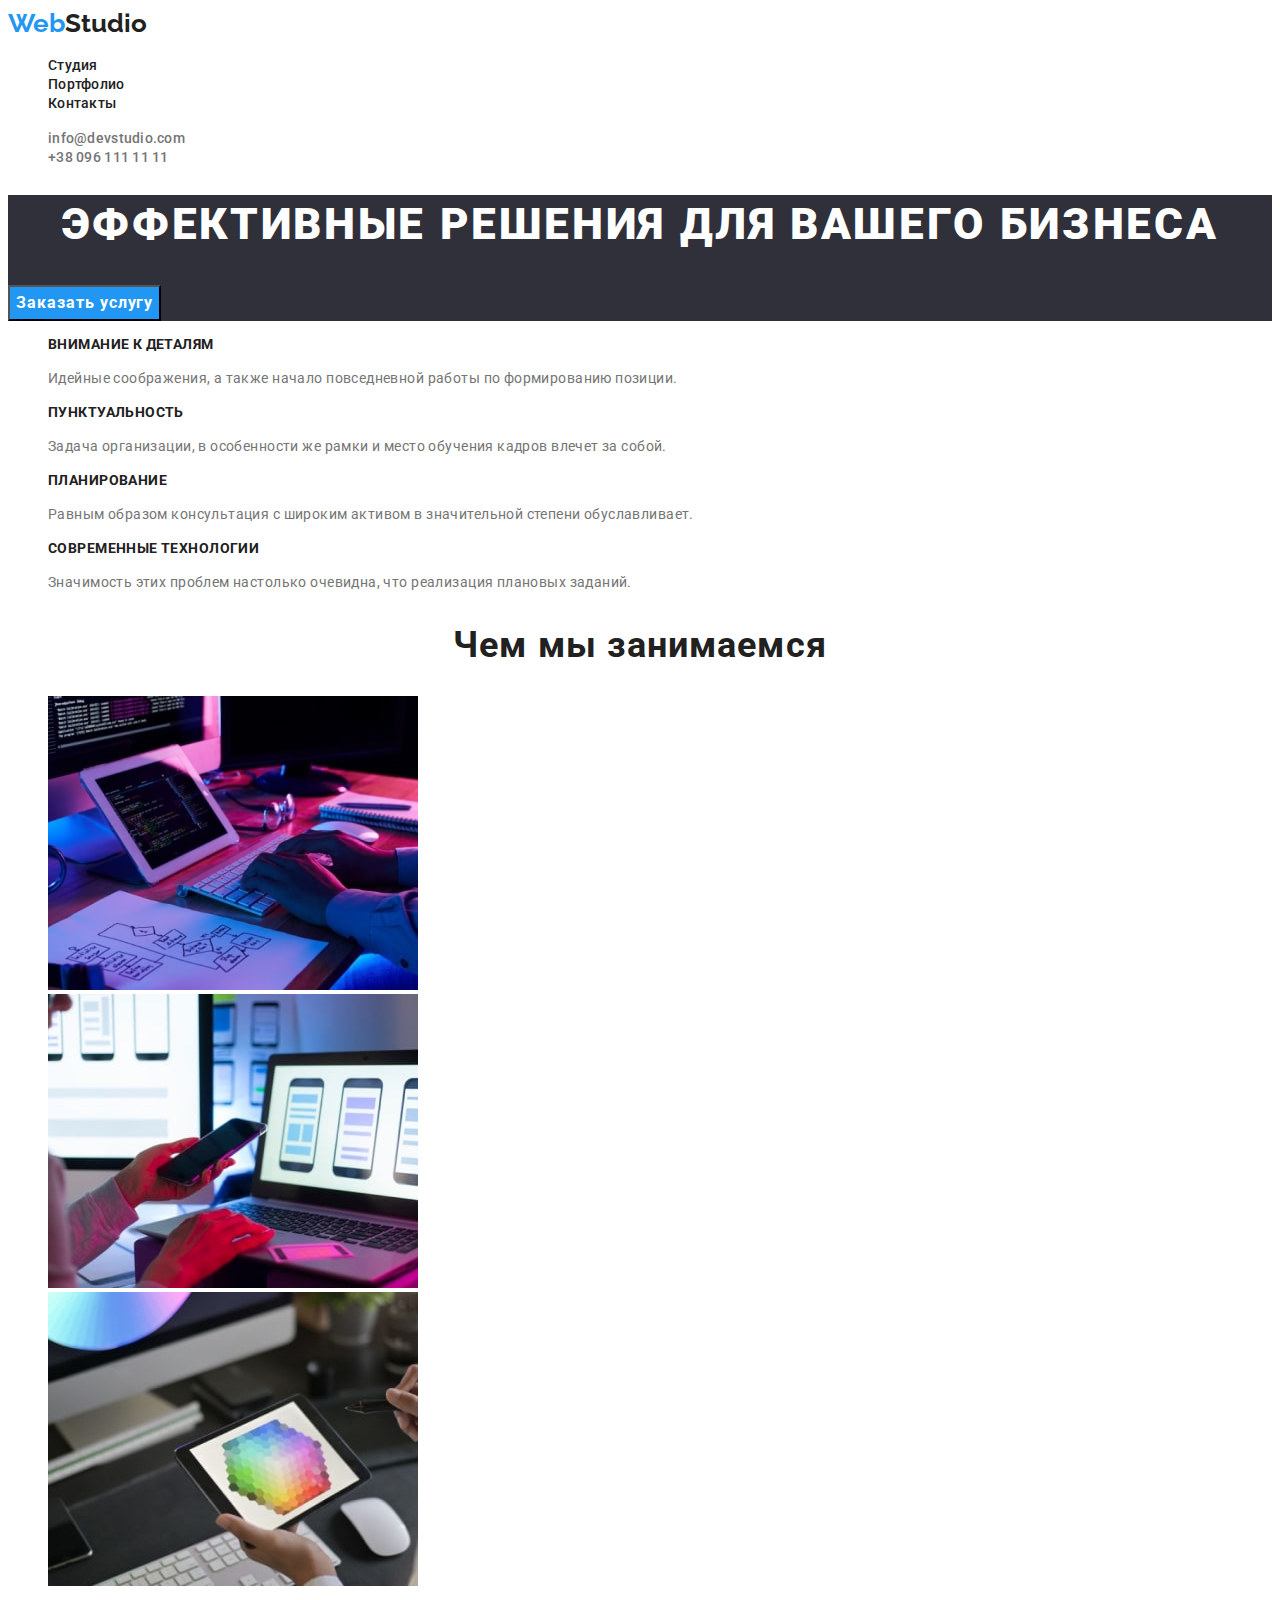
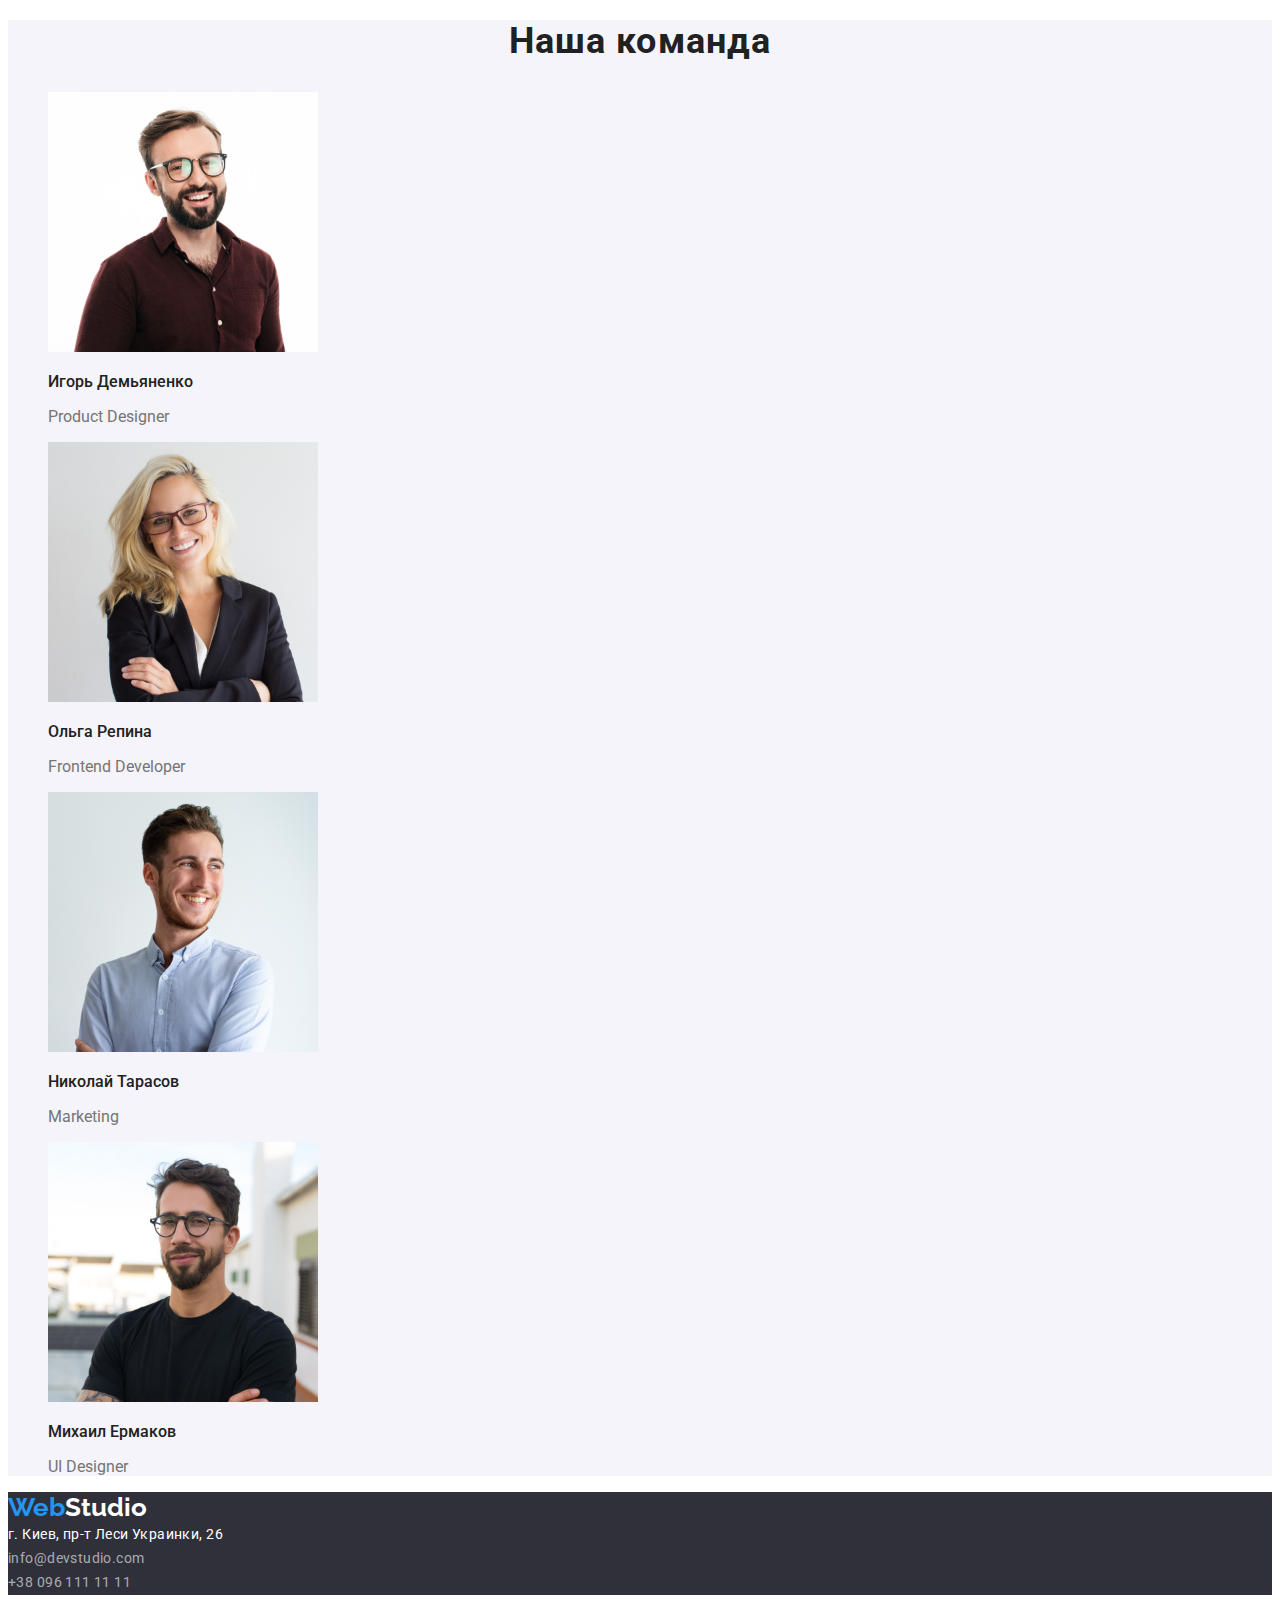
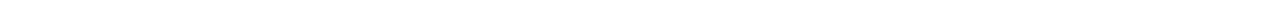
<file: index.html>
<!DOCTYPE html>
<html lang="ru">
<head>
    <meta charset="UTF-8">
    <meta http-equiv="X-UA-Compatible" content="IE=edge">
    <meta name="viewport" content="width=device-width, initial-scale=1.0">
    <title>WebStudio</title>
    <link href="https://fonts.googleapis.com/css2?family=Raleway:wght@700&family=Roboto:wght@400;500;700;900&display=swap" rel="stylesheet">
    <link rel="stylesheet" href="./css/styles.css" />

</head>
<body>
    <!--Шапка-->
  <header>
    <nav> <a href="/" class="logo"><span>Web</span>Studio</a>
    <ul class="site-nav list">
        <li><a href="" class="link">Студия</a></li>
        <li><a href="./portfolio.html" class="link current">Портфолио</a></li>
        <li><a href="" class="link">Контакты</a></li>
    </ul> 
   </nav>
    <ul class="contacts list">
        <li>
            <a href="mailto:info@devstudio.com" class="link">info@devstudio.com</a>
        </li>
        <li>
            <a href="tel:+380961111111" class="link">+38 096 111 11 11</a>
        </li>
    </ul>
    </header>
  <main>

      <!--Герой-->
 <section class="hero">
     <h1 class="hero-title">Эффективные решения для вашего бизнеса</h1>
     <button type="button" class="hero-btn">Заказать услугу</button>
 </section>

<!--Преимущества-->
<section class="benefits">
    <ul class="benefits-list list">
        <li class="benefits-item">
         <h3 class="benefits-title">Внимание к деталям</h3>
            <p class="benefits-text">Идейные соображения, а также 
               начало повседневной работы по формированию позиции.
            </p>  
        </li>
        <li class="benefits-item">
         <h3 class="benefits-title">Пунктуальность</h3>
             <p class="benefits-text">Задача организации, в особенности же рамки
                и место обучения кадров влечет за собой.
            </p>
        </li>
        <li class="benefits-item">
        <h3 class="benefits-title">Планирование</h3>
             <p class="benefits-text">Равным образом консультация с широким
                активом в значительной степени обуславливает.
            </p>
        </li>
        <li class="benefits-item">
        <h3 class="benefits-title">Современные технологии</h3>
             <p class="benefits-text">Значимость этих проблем настолько очевидна, 
                что реализация плановых заданий.
            </p>
        </li>
        </ul>
</section>

<!--Услуги-->
<section class="service">
  <h2 class="service-title">Чем мы занимаемся</h2>
  <ul class="service-list list">
     <li>
    <img src="./images/icon1.jpg" alt="Ноутбук" width="370">
     </li>
     <li>
        <img src="./images/icon2.jpg" alt="Смартфон" width="370">
    </li>
    <li>
        <img src="./images/icon3.jpg" alt="Планшет" width="370">
    </li>
 </ul>
</section>

<!--Команда-->
<section class="section-team">
    <h2 class="section-title">Наша команда</h2>
    <ul class="list">
        <li>
          <img src="./images/icon2.1.jpg" alt="Игорь Демьяненко" width="270">
            <div class="container">
                  <h3 class="title">Игорь Демьяненко</h3>
                  <p lang="en" class="text">Product Designer</p>
            </div>   
        </li>

        <li>
           <img src="./images/icon2.2.jpg" alt="Ольга Репина" width="270">
             <div class="container">
                  <h3 class="title">Ольга Репина</h3>
                  <p lang="en" class="text">Frontend Developer</p>
             </div>   
        </li>

        <li>
            <img src="./images/icon2.3.jpg" alt="Николай Тарасов" width="270">
              <div class="container">
                  <h3 class="title">Николай Тарасов</h3>
                  <p lang="en" class="text">Marketing</p>
              </div>   
        </li>

        <li>
            <img src="./images/icon2.4.jpg" alt="Михаил Ермаков" width="270">
              <div class="container">
                  <h3 class="title">Михаил Ермаков</h3>
                  <p lang="en" class="text">UI Designer</p>
              </div>   
        </li>
   </ul>
</section>
</main>

<!--Футер-->

<footer class="footer">
    <a href="/" class="logo"><span>Web</span>Studio</a>
     <address class="address-text">
      г. Киев, пр-т Леси Украинки, 26
     </address>
     <address class="address-text">
        <a href="mailto:info@devstudio.com" class="link">info@devstudio.com</a><br>
        <a href="tel:+380961111111" class="link">+38 096 111 11 11</a>
     </address>
</footer>
  
</body>
</html>
</file>
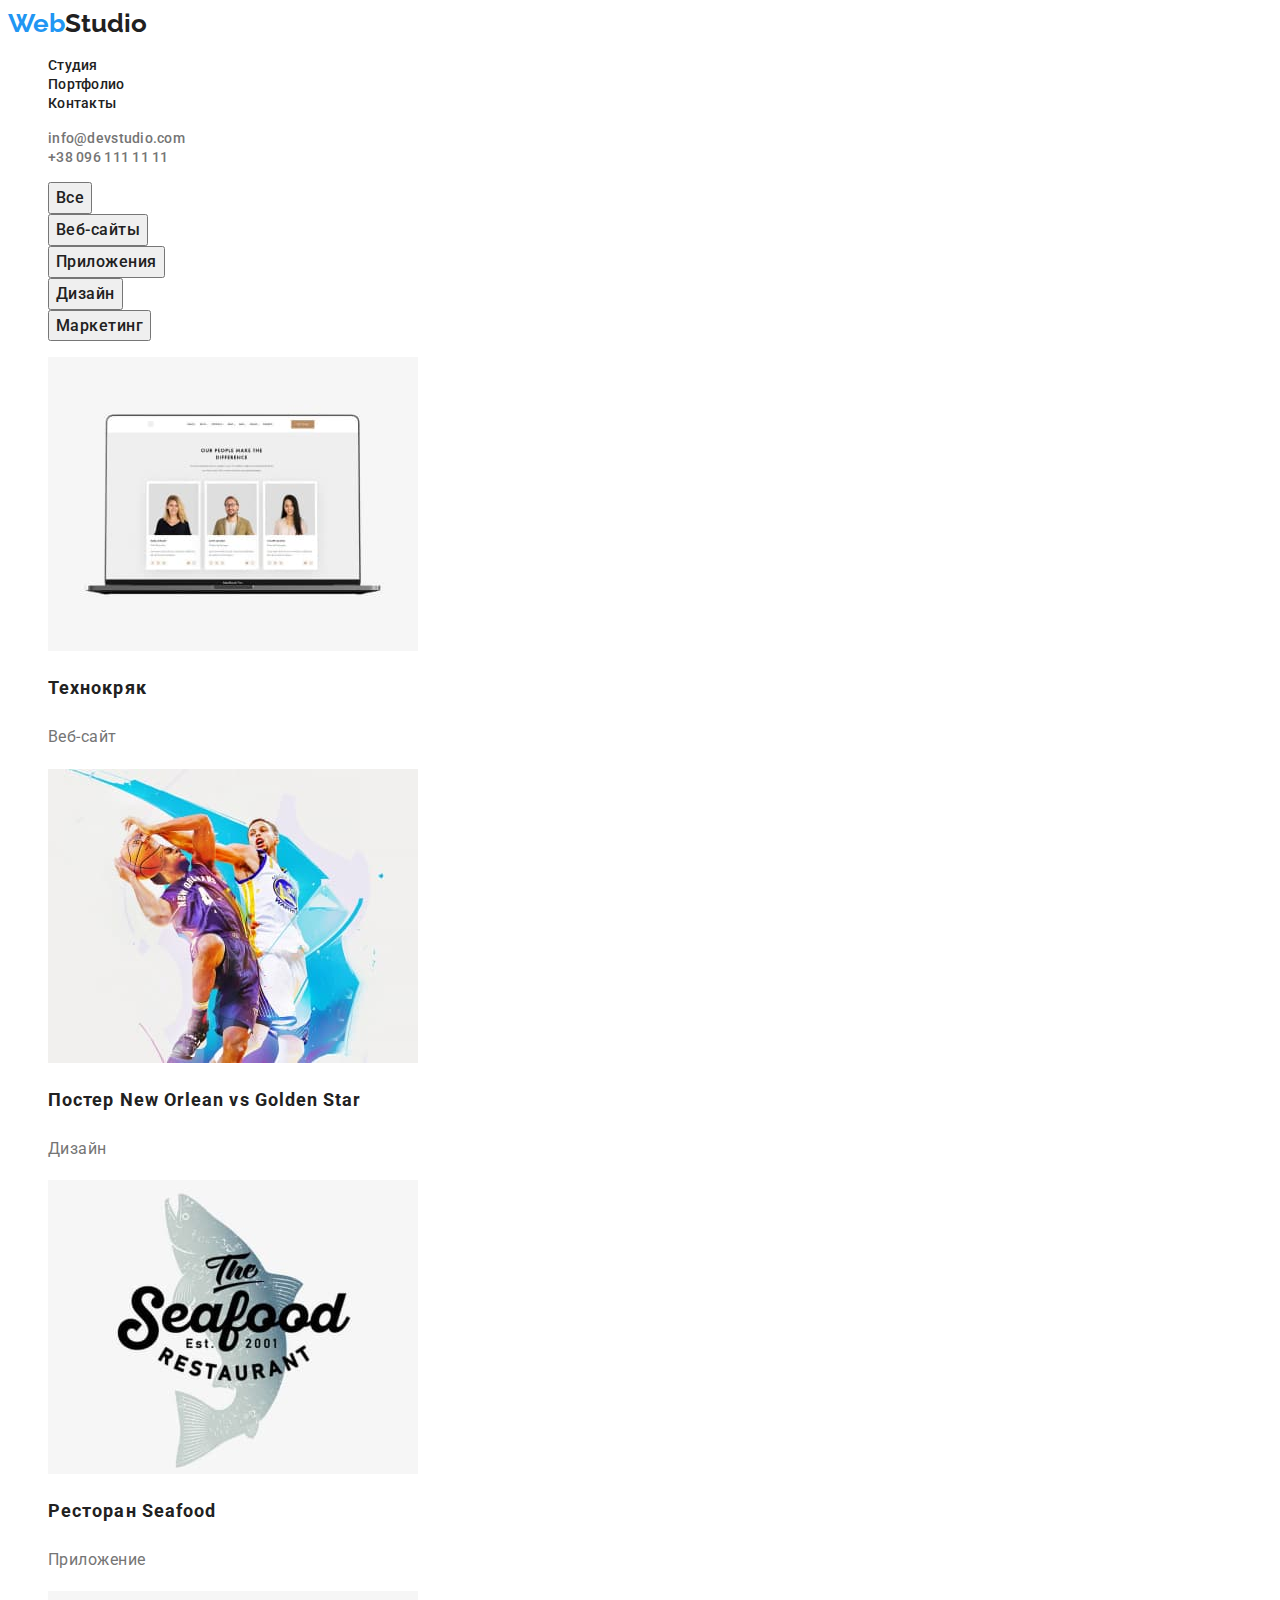
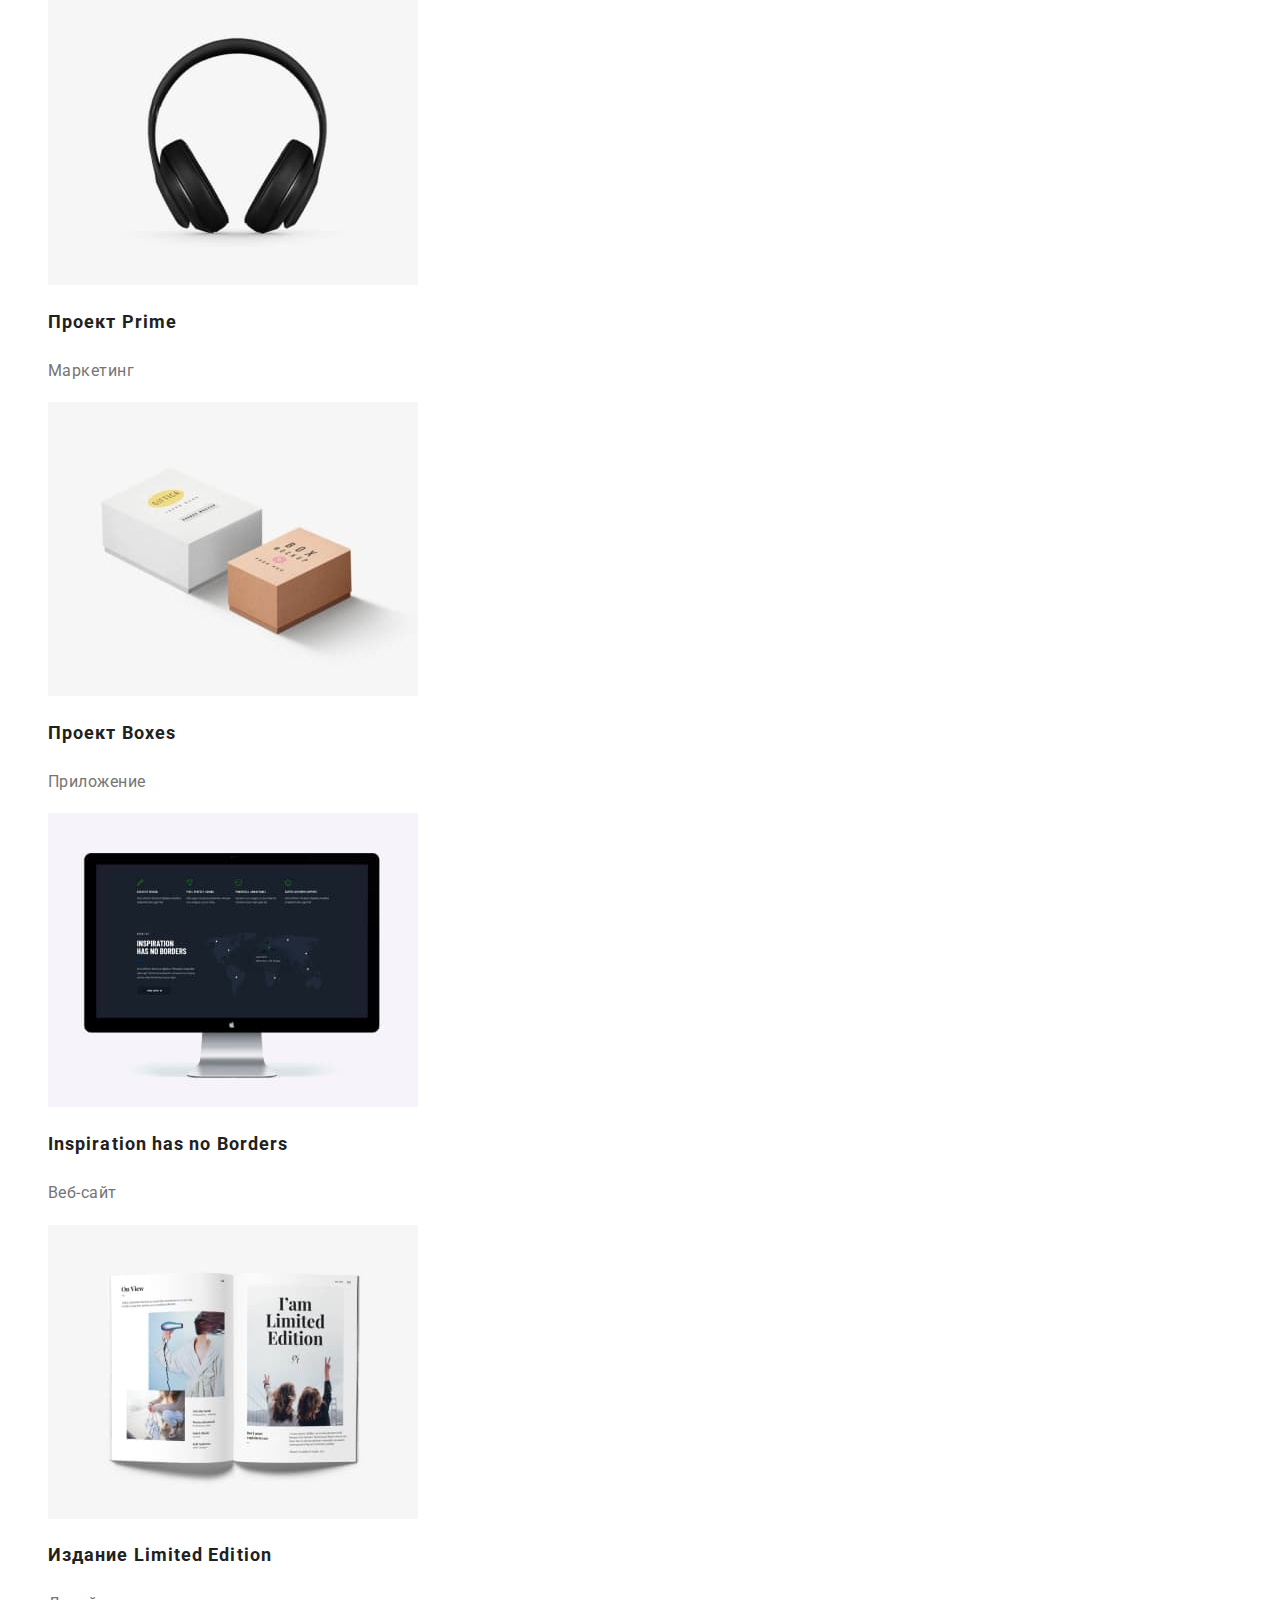
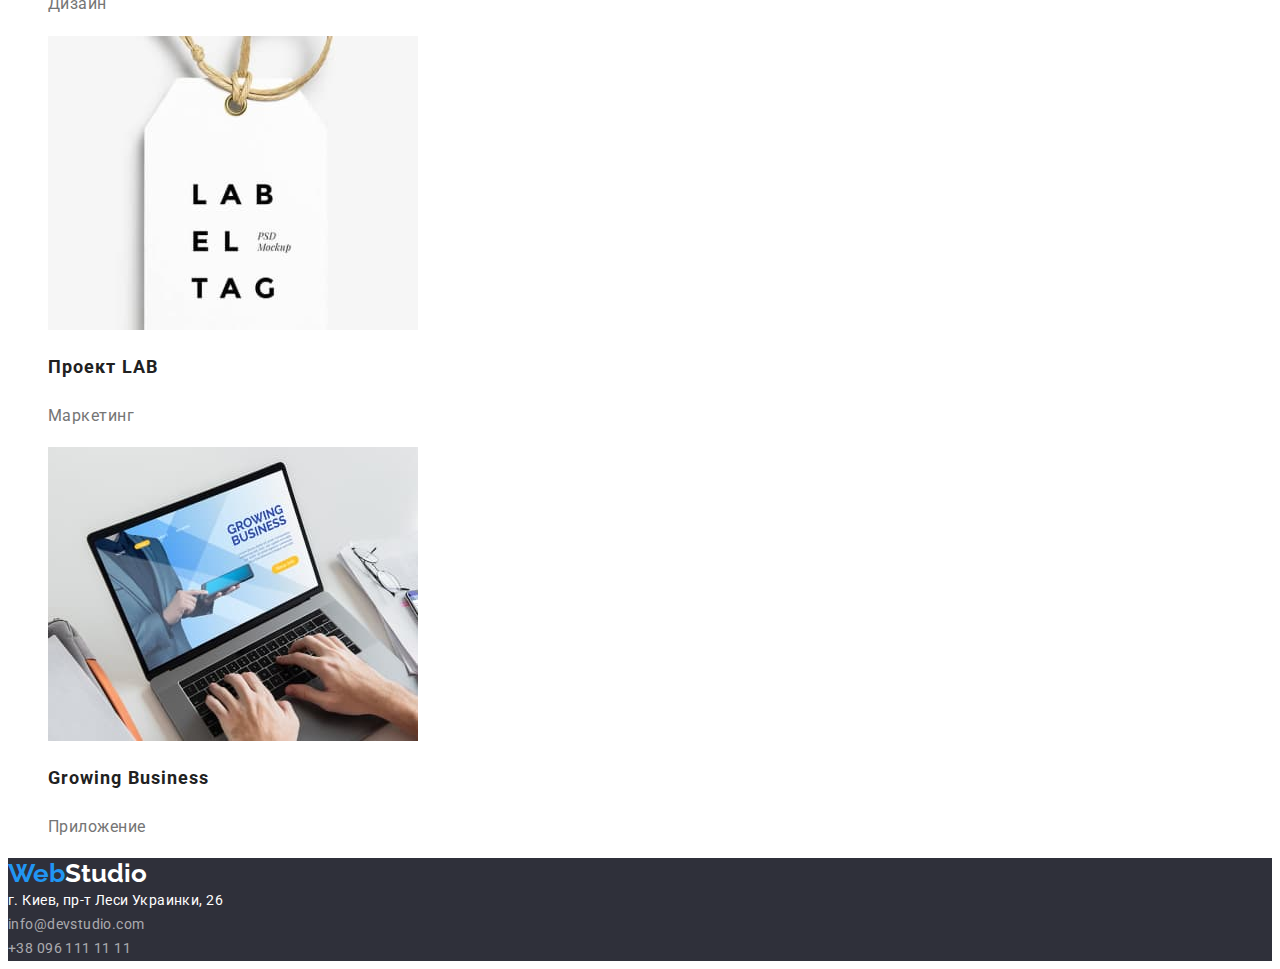
<file: portfolio.html>
<!DOCTYPE html>
<html lang="en">
<head>
    <meta charset="UTF-8">
    <meta http-equiv="X-UA-Compatible" content="IE=edge">
    <meta name="viewport" content="width=device-width, initial-scale=1.0">
    <title>Portfolio</title>
    <link href="https://fonts.googleapis.com/css2?family=Raleway:wght@700&family=Roboto:wght@400;500;700;900&display=swap" rel="stylesheet">
    <link rel="stylesheet" href="./css/styles.css" />

</head>
<body>
    <!--Шапка-->
    <header>
        <nav> <a href="/" class="logo"><span>Web</span>Studio</a>
        <ul class="site-nav list">
            <li><a href="" class="link">Студия</a></li>
            <li><a href="./portfolio.html" class="link">Портфолио</a></li>
            <li><a href="" class="link">Контакты</a></li>
        </ul> 
       </nav>
        <ul class="contacts list">
            <li>
                <a href="mailto:info@devstudio.com" class="link">info@devstudio.com</a>
            </li>
            <li>
                <a href="tel:+380961111111" class="link">+38 096 111 11 11</a>
            </li>
        </ul>
     
    </header> 
    
<main>
       
        <!--Проекты-->

<section class="projects">
        <h1 hidden class="">Проекты</h1>
     <ul class="list">
         <li><button type="button" class="projects-btn">Все</button></li> 
         <li><button type="button" class="projects-btn">Веб-сайты</button></li>
         <li><button type="button" class="projects-btn">Приложения</button></li>
         <li><button type="button" class="projects-btn">Дизайн</button></li>
         <li><button type="button" class="projects-btn">Маркетинг</button></li>
     </ul>

     <ul class="list">
        <li>
                <img src="./images/icon4.jpg" alt="Две девушки и мужчина" width="370">
            <div class="container">
                    <h2 class="projects-title">Технокряк</h2>
                    <p class="projects-text">Веб-сайт</p>
            </div>
                
         </li> 

        <li>
                <img src="./images/icon5.jpg" alt="Два парня играют в баскетбол" width="370">
            <div class="container">
                <h2 class="projects-title">Постер <span lang="en">New Orlean vs Golden Star</span></h2>
                <p class="projects-text">Дизайн</p>
                
            </div>
        </li>
                
        <li>
                 <img src="./images/icon6.jpg" alt="Логотип ресторана" width="370">
            <div class="container">
                <h2 class="projects-title">Ресторан <span lang="en">Seafood</span></h2>
                <p class="projects-text">Приложение</p>
            </div>
        </li>

        <li>
                 <img src="./images/icon7.jpg" alt="Наушники" width="370">
            <div class="container">
                <h2 class="projects-title">Проект <span lang="en">Prime</span></h2>
                 <p class="projects-text">Маркетинг</p>
            </div>      
        </li>

        <li>
                 <img src="./images/icon8.jpg" alt="Коробки" width="370">
            <div class="container">
                <h2 class="projects-title">Проект <span lang="en">Boxes</span></h2>
                <p class="projects-text">Приложение</p>
            </div>
                 
        </li>

         <li>
                <img src="./images/icon9.jpg" alt="Монитор" width="370">
            <div class="container">
                <h2 class="projects-title" lang="en">Inspiration has no Borders</h2>
                <p class="projects-text">Веб-сайт</p>
            </div>
                 
              </li>

        <li>
                <img src="./images/icon10.jpg" alt="Журнал" width="370">
            <div class="container">
                <h2 class="projects-title">Издание <span lang="en">Limited Edition</span></h2>
                <p class="projects-text">Дизайн</p>  
            </div>
                 
        </li>

        <li>
                <img src="./images/icon11.jpg" alt="Лейбл" width="370">
            <div class="container">         
                <h2 class="projects-title">Проект <span lang="en">LAB</span></h2>
                <p class="projects-text">Маркетинг</p>
            </div>
                
        </li>

        <li>
              <img src="./images/icon12.jpg" alt="Парень печатает на ноутбуке" width="370">
            <div class="container">
                <h2 class="projects-title" lang="en">Growing Business</h2>
                <p class="projects-text">Приложение</p>
            </div>
                  
        </li>
     </ul>
    </section>    

</main>

<!--Футер-->
<footer class="footer">
    <a href="/" class="logo"><span>Web</span>Studio</a>
     <address class="address-text">
      г. Киев, пр-т Леси Украинки, 26
     </address>
     <address class="address-text">
        <a href="mailto:info@devstudio.com" class="link">info@devstudio.com</a><br>
        <a href="tel:+380961111111" class="link">+38 096 111 11 11</a>
     </address>
</footer>

</body>
</html>
</file>
<file: css/styles.css>
:root {
    --primary-text-color: #757575;
    --title-text-color: #212121;
    --accent-color: #2196f3;
    --primary-bg-color: #ffffff;
}
body {
    color: var(--primary-text-color);
    background-color: var(--primary-bg-color); 
    font-family: "Roboto", sans-serif;  
    font-weight: 400;
    letter-spacing: 0,03em;

}
.list {
    list-style: none;
}
/* Шапка */
.logo {
    color: var(--title-text-color) ;
    font-family: "Raleway", sans-serif;
    font-weight: 700;
    font-size: 26px;
    line-height: 1.19;
    text-decoration: none;
}

.logo span {
    color: var(--accent-color);
}


.site-nav .link {
    color: var(--title-text-color);
    font-weight: 500;
    font-size: 14px;
    line-height: 1.14;
    letter-spacing: 0.02em;
    text-decoration: none;
}

.site-nav .link:hover,
.site-nav .link:focus {
   color: var(--accent-color);
}

.contacts .link {
    color: var(--primary-text-color);
    text-decoration: none;
    font-weight: 500;
    font-size: 14px;
    line-height: 1.14;
    letter-spacing: 0.02em;
}

.contacts .link:hover, 
.contacts .link:focus {
    color: var(--accent-color); 
}

.current:hover,
.current:focus {
    color: var(--accent-color);
}

/* Герой */

.hero .hero-btn {
    font-family: inherit;
    color: var(--primary-bg-color);
    background-color: var(--accent-color);
    font-weight: 700;
    font-size: 16px;
    line-height: 1.89;
    align-items: center;
    text-align: center;
    letter-spacing: 0.06em;
    cursor: pointer;
}

.hero-title {
    color: var(--primary-bg-color);
    font-style: normal;
    font-weight: 900;
    font-size: 44px;
    line-height: 1.36;
    text-align: center;
    letter-spacing: 0.06em;
    text-transform: uppercase;
}

/* Преимущества */

.benefits-title {
    font-weight: 700;
    font-size: 14px;
    line-height: 1.14;
    letter-spacing: 0.03em;
    text-transform: uppercase;
    color: var(--title-text-color);
}
.benefits-text {  
    font-weight: 400;
    font-size: 14px;
    line-height: 1.71;
    letter-spacing: 0.03em;
    color: var(--primary-text-color);
}


/* Услуги */

.service-title,
.team-title, 
.section-title {
    font-weight: 700;
    font-size: 36px;
    line-height: 1.17;
    text-align: center;
    letter-spacing: 0.03em;
    color: var(--title-text-color); 
}

/* Team */

.section-team {
    background-color: #F5F4FA;
    }

.list .title {
        color: var(--title-text-color);
        font-weight: 500;
        font-size: 16px;
        line-height: 1.19;
        
}
    
.list .text {
        color: var(--primary-text-color);
        font-weight: 400;
        font-size: 16px;
        line-height: 1.19;
}


/* Footer */

.footer .logo {
    color: var(--primary-bg-color);
}

.logo span{
    color: var(--accent-color);
}

.footer, .hero {
    background-color: #2F303A;
}

.footer .link {
    color: rgba(255, 255, 255, 0.6);
    text-decoration: none;
    font-style: normal;
    font-weight: 400;
    font-size: 14px;
    line-height: 1.71;
    letter-spacing: 0.03em;
}

.footer .link:hover,
.footer .link:focus {
   color: var(--accent-color);
}
.footer .address-text {
    color: var(--primary-bg-color);
    font-style: normal;
    font-weight: 400;
    font-size: 14px;
    line-height: 1.71;
    letter-spacing: 0.03em;
}

/* Portfolio styles */

.projects-btn {
    font-family: inherit;
    font-weight: 500;
    font-size: 16px;
    line-height: 1.62;
    text-align: center;
    letter-spacing: 0.03em;
    color: var(--title-text-color);
    }

.projects-btn:hover,
.projects-btn:focus {
    color: var(--primary-bg-color);
    background-color: var(--accent-color);
}

.container .projects-title {
    font-weight: 700;
    font-size: 18px;
    line-height: 2;
    letter-spacing: 0.06em;
    color: var(--title-text-color);
}

.container .projects-text {
    font-weight: 400;
    font-size: 16px;
    line-height: 1.89;
    letter-spacing: 0.03em;
    color: var(--primary-text-color);
}
</file>
